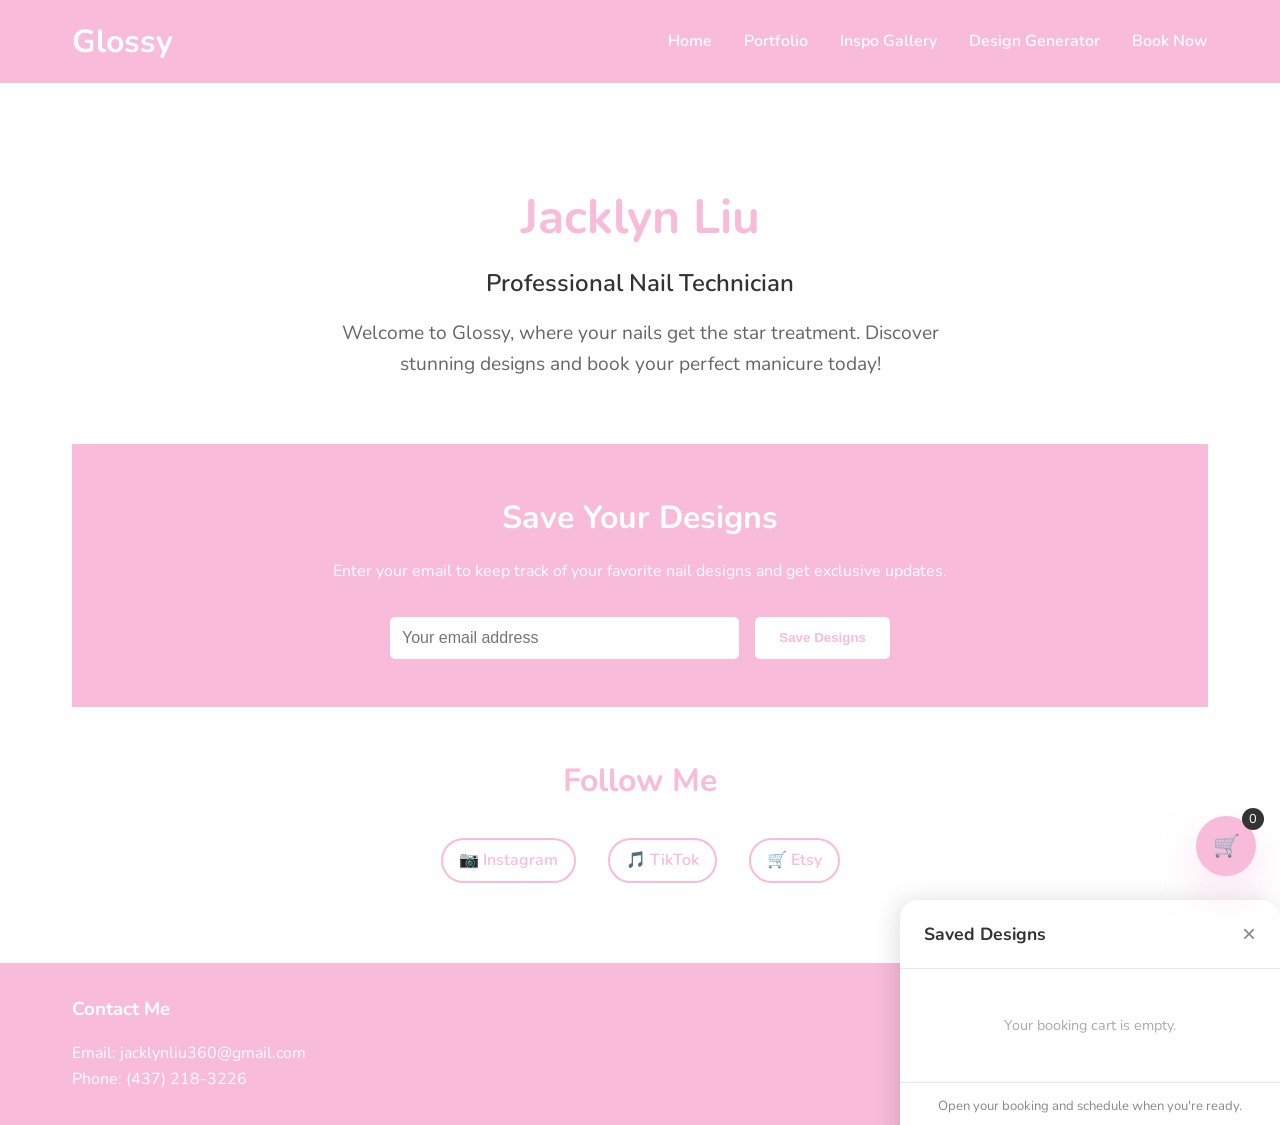
<file: index.html>
<!DOCTYPE html>
<html lang="en">
<head>
    <meta charset="UTF-8">
    <meta name="viewport" content="width=device-width, initial-scale=1.0">
    <title>Glossy - Home</title>
    <link href="https://fonts.googleapis.com/css2?family=Nunito:wght@300;400;600;700&display=swap" rel="stylesheet">
    <link rel="stylesheet" href="styles.css">
</head>
<body>
    <header>
        <nav>
            <div class="nav-container">
                <h1 class="logo">Glossy</h1>
                <ul class="nav-links">
                    <li><a href="index.html">Home</a></li>
                    <li><a href="portfolio.html">Portfolio</a></li>
                    <li><a href="inspo-gallery.html">Inspo Gallery</a></li>
                    <li><a href="design-generator.html">Design Generator</a></li>
                    <li><a href="book-now.html">Book Now</a></li>
                </ul>
            </div>
        </nav>
    </header>

    <main>
        <section class="hero">
            <div class="hero-content">
                <h1>Jacklyn Liu</h1>
                <p class="title">Professional Nail Technician</p>
                <p class="welcome">Welcome to Glossy, where your nails get the star treatment. Discover stunning designs and book your perfect manicure today!</p>
            </div>
        </section>

        <section class="email-capture">
            <div class="email-container">
                <h2>Save Your Designs</h2>
                <p>Enter your email to keep track of your favorite nail designs and get exclusive updates.</p>
                <form id="email-form">
                    <input type="email" id="email" placeholder="Your email address" required>
                    <button type="submit">Save Designs</button>
                </form>
            </div>
        </section>

        <section class="social-embed">
            <div class="social-container">
                <h2>Follow Me</h2>
                <div class="social-links">
                    <a href="https://www.instagram.com/jackyznails" class="social-link">📷 Instagram</a>
                    <a href="https://www.tiktok.com/@jackyznails" class="social-link">🎵 TikTok</a>
                    <a href="https://jackyznails.etsy.com" class="social-link">🛒 Etsy</a>
                </div>
            </div>
        </section>
    </main>

    <footer>
        <div class="footer-container">
            <div class="contact-info">
                <h3>Contact Me</h3>
                <p>Email: jacklynliu360@gmail.com</p>
                <p>Phone: (437) 218-3226</p>
            </div>
            <div class="social-links">
                <a href="https://www.instagram.com/jackyznails" class="social-link">📷</a>
                <a href="https://www.tiktok.com/@jackyznails" class="social-link">🎵</a>
                <a href="https://jackyznails.etsy.com" class="social-link">🛒</a>
            </div>
        </div>
    </footer>

    <script src="script.js"></script>
</body>
</html>
</file>
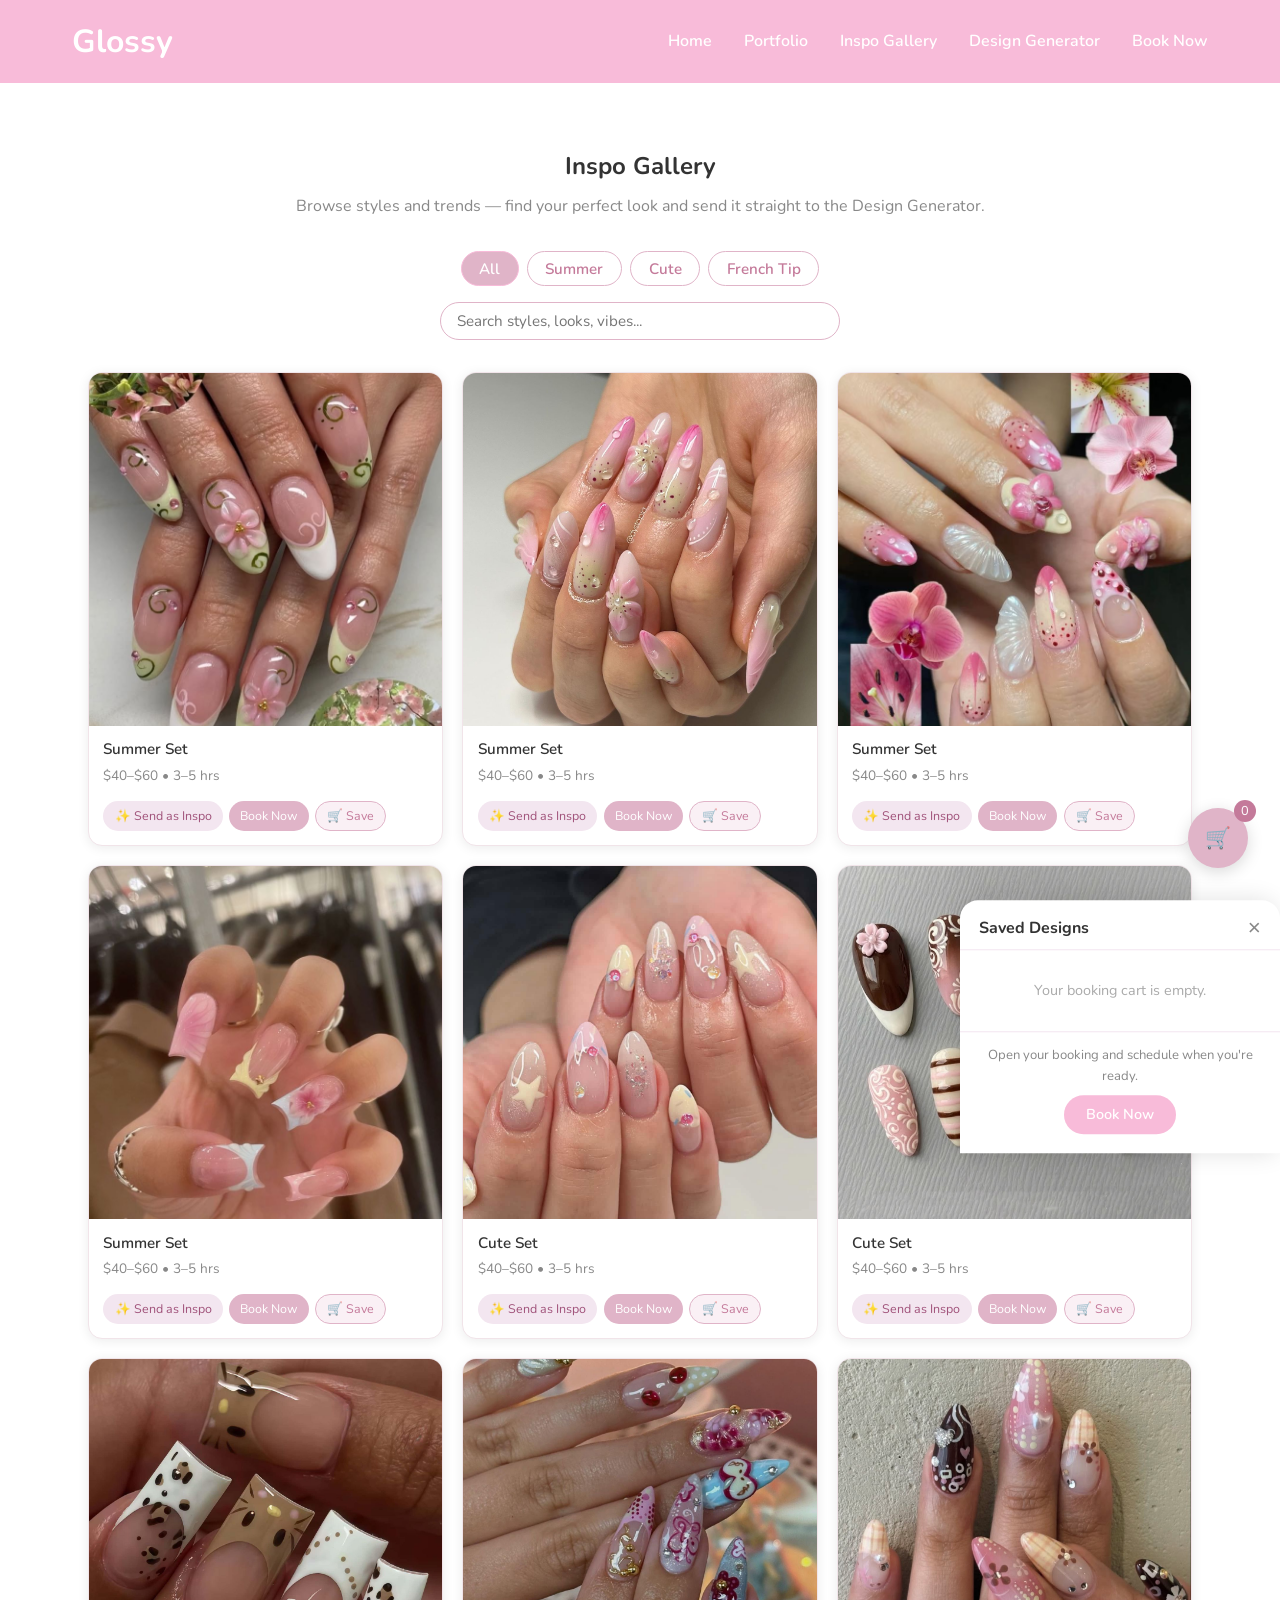
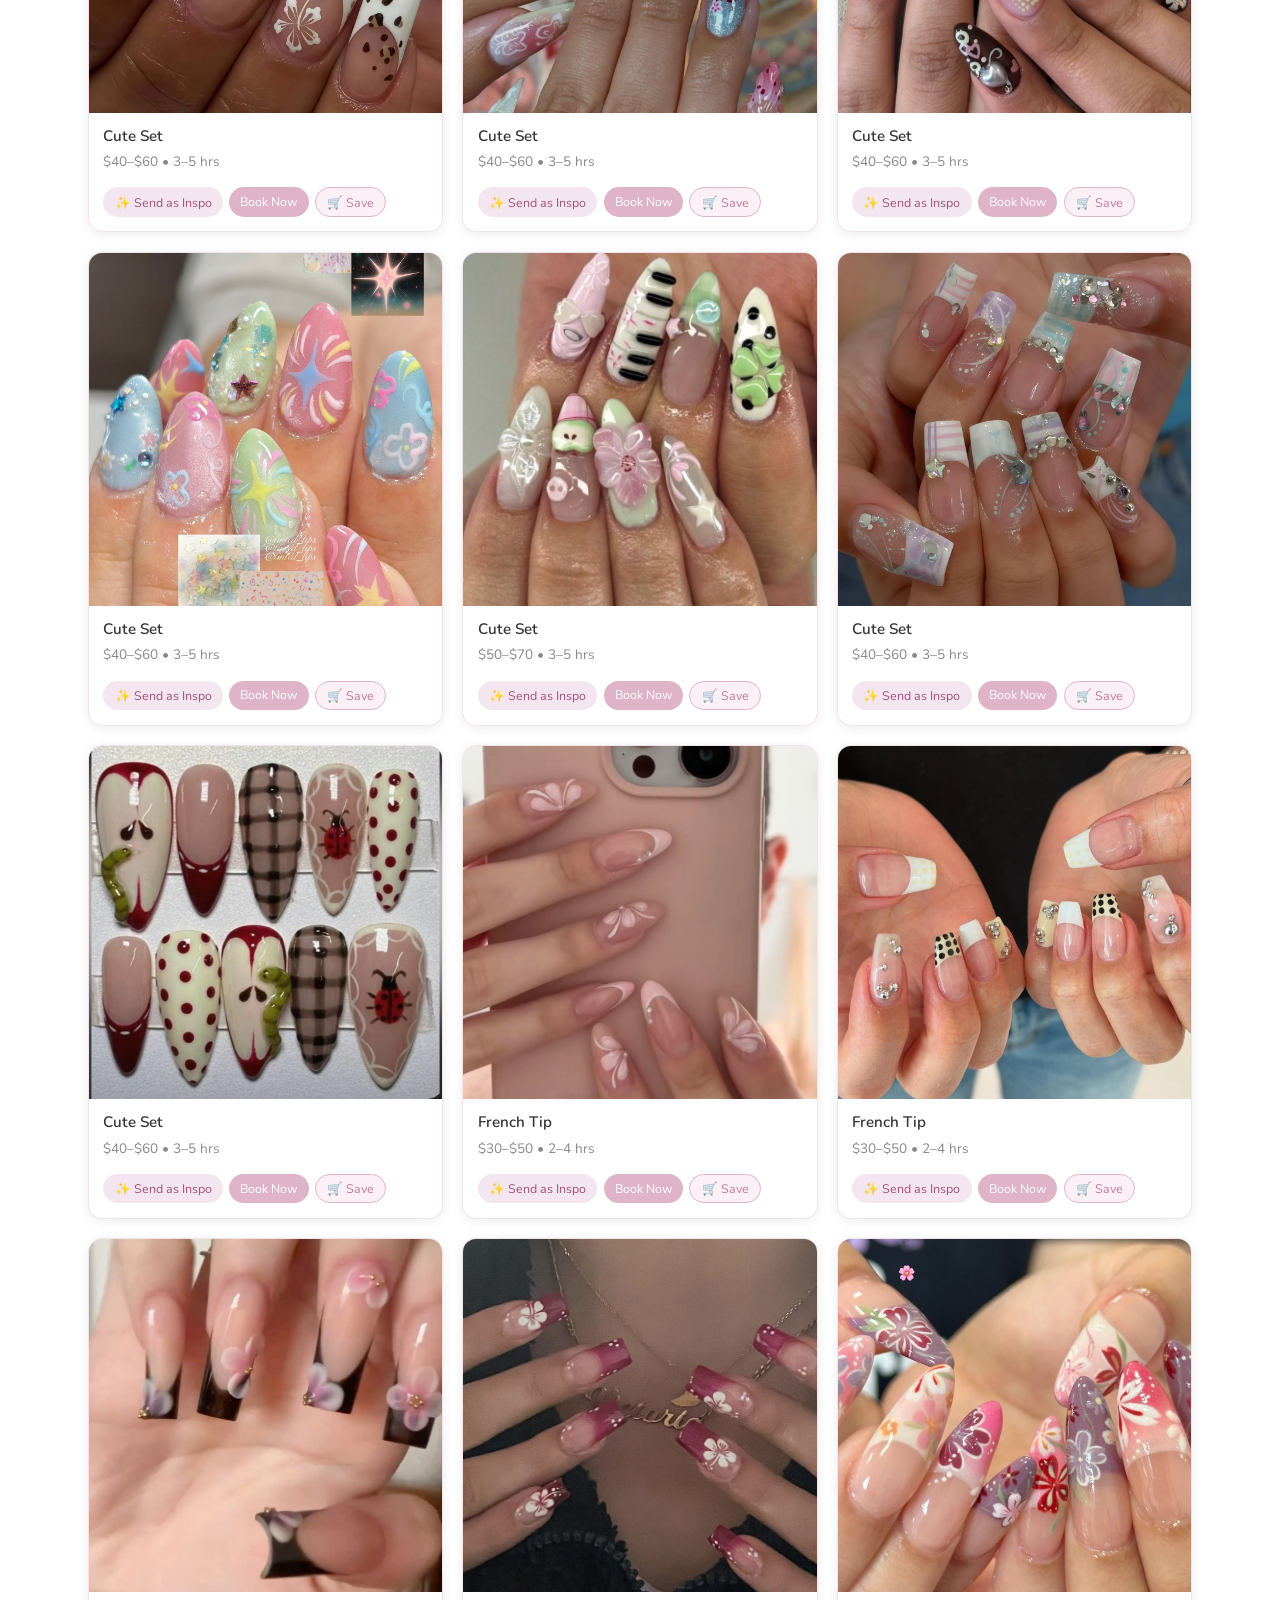
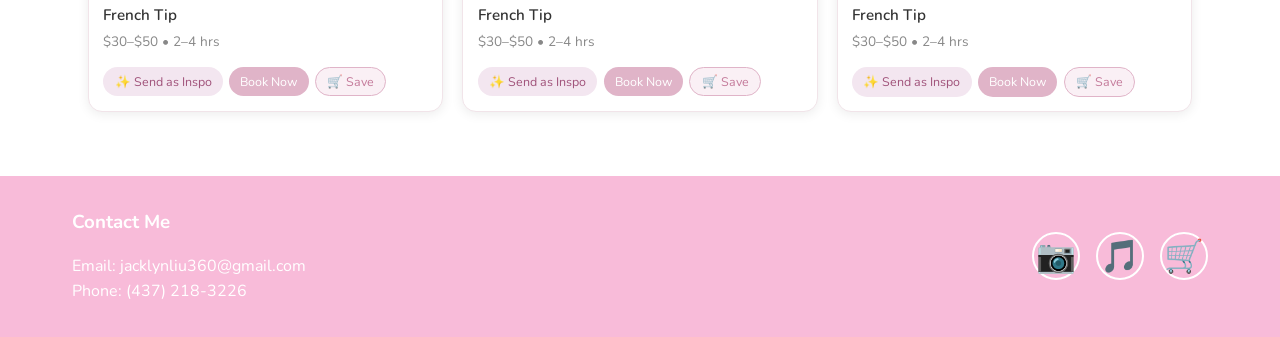
<file: inspo-gallery.html>
<!DOCTYPE html>
<html lang="en">
<head>
    <meta charset="UTF-8">
    <meta name="viewport" content="width=device-width, initial-scale=1.0">
    <title>Glossy - Inspo Gallery</title>
    <link href="https://fonts.googleapis.com/css2?family=Nunito:wght@300;400;600;700&display=swap" rel="stylesheet">
    <link rel="stylesheet" href="styles.css">
    <style>
        .inspo-gallery { padding: 2rem 1rem; max-width: 1200px; margin: 0 auto; }
        .inspo-gallery h1 { text-align: center; margin-bottom: 0.5rem; }
        .inspo-gallery > p { text-align: center; color: #888; margin-bottom: 2rem; }

        .gallery-controls { display: flex; flex-direction: column; align-items: center; gap: 1rem; margin-bottom: 2rem; }

        .filter-bar { display: flex; flex-wrap: wrap; justify-content: center; gap: 0.5rem; }
        .filter-btn { padding: 0.4rem 1.1rem; border-radius: 999px; border: 1.5px solid #e0b4c8; background: #fff; color: #c47a9a; font-family: 'Nunito', sans-serif; font-size: 0.95rem; cursor: pointer; transition: background 0.2s, color 0.2s; }
        .filter-btn:hover, .filter-btn.active { background: #e0b4c8; color: #fff; }

        #gallery-search { width: 100%; max-width: 400px; padding: 0.5rem 1rem; border-radius: 999px; border: 1.5px solid #e0b4c8; font-family: 'Nunito', sans-serif; font-size: 0.95rem; outline: none; }

        .gallery-grid { display: grid; grid-template-columns: repeat(3, 1fr); gap: 1.2rem; }
        @media (max-width: 768px) { .gallery-grid { grid-template-columns: repeat(2, 1fr); } }
        @media (max-width: 480px) { .gallery-grid { grid-template-columns: 1fr; } }

        .gallery-card { border-radius: 14px; overflow: hidden; box-shadow: 0 2px 12px rgba(0,0,0,0.08); background: #fff; display: flex; flex-direction: column; }
        .gallery-card img { width: 100%; aspect-ratio: 1/1; object-fit: cover; display: block; }
        .card-info { padding: 0.7rem 0.9rem 0.4rem; }
        .card-info .card-title { font-weight: 600; font-size: 0.95rem; text-transform: capitalize; margin-bottom: 0.2rem; }
        .card-info .card-meta { font-size: 0.85rem; color: #888; }
        .card-buttons { display: flex; flex-wrap: wrap; gap: 0.4rem; padding: 0.5rem 0.9rem 0.9rem; }
        .card-buttons button, .card-buttons a { font-family: 'Nunito', sans-serif; font-size: 0.78rem; padding: 0.3rem 0.7rem; border-radius: 999px; border: none; cursor: pointer; text-decoration: none; display: inline-block; }
        .btn-inspo { background: #f3e6f0; color: #a0527a; }
        .btn-inspo:hover { background: #e0b4c8; color: #fff; }
        .btn-book { background: #e0b4c8; color: #fff; }
        .btn-book:hover { background: #c47a9a; }
        .btn-cart { background: #faf0f5; color: #c47a9a; border: 1.5px solid #e0b4c8 !important; }
        .btn-cart:hover { background: #e0b4c8; color: #fff; }

        .booking-cart-button { position: fixed; bottom: 2rem; right: 2rem; background: #e0b4c8; color: #fff; border: none; border-radius: 999px; padding: 0.8rem 1.2rem; font-size: 1.3rem; cursor: pointer; z-index: 1000; box-shadow: 0 4px 16px rgba(0,0,0,0.15); display: flex; align-items: center; gap: 0.4rem; }
        .cart-counter { background: #c47a9a; color: #fff; border-radius: 999px; font-size: 0.8rem; padding: 0.1rem 0.5rem; font-family: 'Nunito', sans-serif; }
        .cart-panel { position: fixed; bottom: 0; right: 0; width: 320px; max-height: 70vh; background: #fff; box-shadow: -4px 0 24px rgba(0,0,0,0.12); border-radius: 18px 18px 0 0; z-index: 1001; display: flex; flex-direction: column; transform: translateY(100%); transition: transform 0.3s; }
        .cart-panel.open { transform: translateY(0); }
        .cart-panel-header { display: flex; justify-content: space-between; align-items: center; padding: 1rem 1.2rem 0.5rem; border-bottom: 1px solid #f3e6f0; }
        .cart-panel-header h3 { margin: 0; font-size: 1rem; }
        .cart-close { background: none; border: none; font-size: 1.4rem; cursor: pointer; color: #888; }
        .cart-items { overflow-y: auto; flex: 1; padding: 0.8rem 1.2rem; }
        .cart-item { display: flex; justify-content: space-between; align-items: center; padding: 0.6rem 0; border-bottom: 1px solid #f9f0f5; }
        .cart-item-info strong { font-size: 0.9rem; }
        .cart-item-meta { font-size: 0.8rem; color: #888; margin: 0; }
        .cart-item-actions { display: flex; flex-direction: column; align-items: flex-end; gap: 0.3rem; }
        .cart-item-actions a { font-size: 0.78rem; color: #c47a9a; text-decoration: underline; }
        .remove-cart { background: none; border: none; color: #ccc; font-size: 1.1rem; cursor: pointer; }
        .remove-cart:hover { color: #e05c8a; }
        .cart-empty { color: #aaa; font-size: 0.9rem; text-align: center; padding: 1rem 0; }
        .cart-panel-footer { padding: 0.8rem 1.2rem 1.2rem; border-top: 1px solid #f3e6f0; text-align: center; }
        .cart-panel-footer p { font-size: 0.82rem; color: #888; margin-bottom: 0.5rem; }
        .cart-panel-footer a { background: #e0b4c8; color: #fff; padding: 0.5rem 1.4rem; border-radius: 999px; text-decoration: none; font-size: 0.9rem; }
    </style>
</head>
<body>
    <header>
        <nav>
            <div class="nav-container">
                <h1 class="logo">Glossy</h1>
                <ul class="nav-links">
                    <li><a href="index.html">Home</a></li>
                    <li><a href="portfolio.html">Portfolio</a></li>
                    <li><a href="inspo-gallery.html">Inspo Gallery</a></li>
                    <li><a href="design-generator.html">Design Generator</a></li>
                    <li><a href="book-now.html">Book Now</a></li>
                </ul>
            </div>
        </nav>
    </header>

    <main>
        <section class="inspo-gallery">
            <h1>Inspo Gallery</h1>
            <p>Browse styles and trends — find your perfect look and send it straight to the Design Generator.</p>

            <div class="gallery-controls">
                <div class="filter-bar">
                    <button class="filter-btn active" data-filter="all">All</button>
                    <button class="filter-btn" data-filter="summer">Summer</button>
                    <button class="filter-btn" data-filter="cute">Cute</button>
                    <button class="filter-btn" data-filter="frenchtip">French Tip</button>
                </div>
                <input type="text" id="gallery-search" placeholder="Search styles, looks, vibes...">
            </div>

            <div class="gallery-grid" id="gallery-grid">

                <!-- SUMMER -->
                <div class="gallery-card" data-category="summer" data-description="summer nail set with green and white french tips, vines, and pink flowers" data-keywords="summer bright fun vacation beach" data-price="$40-$60" data-time="3-5 hrs" data-id="summer-1">
                    <img src="images/inspo/summer/summer-1.jpg" alt="Summer Nails 1">
                    <div class="card-info"><div class="card-title">Summer Set</div><div class="card-meta">$40–$60 • 3–5 hrs</div></div>
                    <div class="card-buttons">
                        <button class="btn-inspo send-inspo" data-description="summer nail set with green and white french tips, vines, and pink flowers">✨ Send as Inspo</button>
                        <a class="btn-book" href="book-now.html">Book Now</a>
                        <button class="btn-cart add-booking" data-id="summer-1" data-description="Summer Set" data-price="$40-$60" data-time="3-5 hrs">🛒 Save</button>
                    </div>
                </div>
                <div class="gallery-card" data-category="summer" data-description="floral summer nail set with pastel ombre base, raindrops, and flowers" data-keywords="summer floral pastel bright" data-price="$40-$60" data-time="3-5 hrs" data-id="summer-2">
                    <img src="images/inspo/summer/summer-2.jpg" alt="Summer Nails 2">
                    <div class="card-info"><div class="card-title">Summer Set</div><div class="card-meta">$40–$60 • 3–5 hrs</div></div>
                    <div class="card-buttons">
                        <button class="btn-inspo send-inspo" data-description="floral summer nail set with pastel ombre base, raindrops, and flowers">✨ Send as Inspo</button>
                        <a class="btn-book" href="book-now.html">Book Now</a>
                        <button class="btn-cart add-booking" data-id="summer-2" data-description="Summer Set" data-price="$40-$60" data-time="3-5 hrs">🛒 Save</button>
                    </div>
                </div>
                <div class="gallery-card" data-category="summer" data-description="tropical colourful summer nail set with pink orchid flowers, raindrops, and pearl colours" data-keywords="summer tropical colourful fun" data-price="$40-$60" data-time="3-5 hrs" data-id="summer-3">
                    <img src="images/inspo/summer/summer-3.jpg" alt="Summer Nails 3">
                    <div class="card-info"><div class="card-title">Summer Set</div><div class="card-meta">$40–$60 • 3–5 hrs</div></div>
                    <div class="card-buttons">
                        <button class="btn-inspo send-inspo" data-description="tropical colourful summer nail set with pink orchid flowers, raindrops, and pearl colours">✨ Send as Inspo</button>
                        <a class="btn-book" href="book-now.html">Book Now</a>
                        <button class="btn-cart add-booking" data-id="summer-3" data-description="Summer Set" data-price="$40-$60" data-time="3-5 hrs">🛒 Save</button>
                    </div>
                </div>
                <div class="gallery-card" data-category="summer" data-description="summer nail set with warm sunset coloured french tips and pink flowers" data-keywords="summer sunset warm orange pink" data-price="$40-$60" data-time="3-5 hrs" data-id="summer-4">
                    <img src="images/inspo/summer/summer-4.jpg" alt="Summer Nails 4">
                    <div class="card-info"><div class="card-title">Summer Set</div><div class="card-meta">$40–$60 • 3–5 hrs</div></div>
                    <div class="card-buttons">
                        <button class="btn-inspo send-inspo" data-description="summer nail set with warm sunset coloured french tips and pink flowers">✨ Send as Inspo</button>
                        <a class="btn-book" href="book-now.html">Book Now</a>
                        <button class="btn-cart add-booking" data-id="summer-4" data-description="Summer Set" data-price="$40-$60" data-time="3-5 hrs">🛒 Save</button>
                    </div>
                </div>

                <!-- CUTE -->
                <div class="gallery-card" data-category="cute" data-description="cute and playful nail set with pink and yellow french tips, yellow stars, sparkles and fun accents" data-keywords="cute fun playful kawaii sweet" data-price="$40-$60" data-time="3-5 hrs" data-id="cute-1">
                    <img src="images/inspo/cute/cute-1.jpg" alt="Cute Nails 1">
                    <div class="card-info"><div class="card-title">Cute Set</div><div class="card-meta">$40–$60 • 3–5 hrs</div></div>
                    <div class="card-buttons">
                        <button class="btn-inspo send-inspo" data-description="cute and playful nail set with pink and yellow french tips, yellow stars, sparkles and fun accents">✨ Send as Inspo</button>
                        <a class="btn-book" href="book-now.html">Book Now</a>
                        <button class="btn-cart add-booking" data-id="cute-1" data-description="Cute Set" data-price="$40-$60" data-time="3-5 hrs">🛒 Save</button>
                    </div>
                </div>
                <div class="gallery-card" data-category="cute" data-description="cute pink, cream and brown pastel nail set with sweet accents such as cherry blossom flowers, stars and stripes" data-keywords="cute pastel sweet soft girly" data-price="$40-$60" data-time="3-5 hrs" data-id="cute-2">
                    <img src="images/inspo/cute/cute-2.jpg" alt="Cute Nails 2">
                    <div class="card-info"><div class="card-title">Cute Set</div><div class="card-meta">$40–$60 • 3–5 hrs</div></div>
                    <div class="card-buttons">
                        <button class="btn-inspo send-inspo" data-description="cute pink, cream and brown pastel nail set with sweet accents such as cherry blossom flowers, stars and stripes">✨ Send as Inspo</button>
                        <a class="btn-book" href="book-now.html">Book Now</a>
                        <button class="btn-cart add-booking" data-id="cute-2" data-description="Cute Set" data-price="$40-$60" data-time="3-5 hrs">🛒 Save</button>
                    </div>
                </div>
                <div class="gallery-card" data-category="cute" data-description="cute brown nail set with hello kitty character and white french tips, leopard print and floral flower design" data-keywords="cute character fun kawaii" data-price="$40-$60" data-time="3-5 hrs" data-id="cute-3">
                    <img src="images/inspo/cute/cute-3.jpg" alt="Cute Nails 3">
                    <div class="card-info"><div class="card-title">Cute Set</div><div class="card-meta">$40–$60 • 3–5 hrs</div></div>
                    <div class="card-buttons">
                        <button class="btn-inspo send-inspo" data-description="cute brown nail set with hello kitty character and white french tips, leopard print and floral flower design">✨ Send as Inspo</button>
                        <a class="btn-book" href="book-now.html">Book Now</a>
                        <button class="btn-cart add-booking" data-id="cute-3" data-description="Cute Set" data-price="$40-$60" data-time="2-4 hrs">🛒 Save</button>
                    </div>
                </div>
                <div class="gallery-card" data-category="cute" data-description="cute colourful pink, green, yellow and blue nail set with butterflies, apples, flowers, ladybugs, polka dots and sparkles" data-keywords="cute pink hearts bows girly" data-price="$40-$60" data-time="3-5 hrs" data-id="cute-4">
                    <img src="images/inspo/cute/cute-4.jpg" alt="Cute Nails 4">
                    <div class="card-info"><div class="card-title">Cute Set</div><div class="card-meta">$40–$60 • 3–5 hrs</div></div>
                    <div class="card-buttons">
                        <button class="btn-inspo send-inspo" data-description="cute colourful pink, green, yellow and blue nail set with butterflies, apples, flowers, ladybugs, polka dots and sparkles">✨ Send as Inspo</button>
                        <a class="btn-book" href="book-now.html">Book Now</a>
                        <button class="btn-cart add-booking" data-id="cute-4" data-description="Cute Set" data-price="$50-$70" data-time="3-5 hrs">🛒 Save</button>
                    </div>
                </div>
                <div class="gallery-card" data-category="cute" data-description="cute brown, pink and yellow colourful nail set with y2k designs, dots, flowers and stripes" data-keywords="cute colourful patterns fun mix" data-price="$40-$60" data-time="3-5 hrs" data-id="cute-5">
                    <img src="images/inspo/cute/cute-5.jpg" alt="Cute Nails 5">
                    <div class="card-info"><div class="card-title">Cute Set</div><div class="card-meta">$40–$60 • 3–5 hrs</div></div>
                    <div class="card-buttons">
                        <button class="btn-inspo send-inspo" data-description="cute brown, pink and yellow colourful nail set with y2k designs, dots, flowers and stripes">✨ Send as Inspo</button>
                        <a class="btn-book" href="book-now.html">Book Now</a>
                        <button class="btn-cart add-booking" data-id="cute-5" data-description="Cute Set" data-price="$40-$60" data-time="3-5 hrs">🛒 Save</button>
                    </div>
                </div>
                <div class="gallery-card" data-category="cute" data-description="cute pink, green and blue shimmery soft nail set with dreamy aesthetic, stars and flowers" data-keywords="cute dreamy soft aesthetic" data-price="$40-$60" data-time="3-5 hrs" data-id="cute-6">
                    <img src="images/inspo/cute/cute-6.jpg" alt="Cute Nails 6">
                    <div class="card-info"><div class="card-title">Cute Set</div><div class="card-meta">$40–$60 • 3–5 hrs</div></div>
                    <div class="card-buttons">
                        <button class="btn-inspo send-inspo" data-description="cute pink, green and blue shimmery soft nail set with dreamy aesthetic, stars and flowers">✨ Send as Inspo</button>
                        <a class="btn-book" href="book-now.html">Book Now</a>
                        <button class="btn-cart add-booking" data-id="cute-6" data-description="Cute Set" data-price="$40-$60" data-time="2-4 hrs">🛒 Save</button>
                    </div>
                </div>
                <div class="gallery-card" data-category="cute" data-description="cute pink and green nail set with flowers, apples, four leaf clover, stars, and piano keys" data-keywords="cute sparkle glitter fun" data-price="$40-$60" data-time="3-5 hrs" data-id="cute-7">
                    <img src="images/inspo/cute/cute-7.jpg" alt="Cute Nails 7">
                    <div class="card-info"><div class="card-title">Cute Set</div><div class="card-meta">$50–$70 • 3–5 hrs</div></div>
                    <div class="card-buttons">
                        <button class="btn-inspo send-inspo" data-description="cute pink and green nail set with flowers, apples, four leaf clover, stars, and piano keys">✨ Send as Inspo</button>
                        <a class="btn-book" href="book-now.html">Book Now</a>
                        <button class="btn-cart add-booking" data-id="cute-7" data-description="Cute Set" data-price="$40-$60" data-time="3-5 hrs">🛒 Save</button>
                    </div>
                </div>
                <div class="gallery-card" data-category="cute" data-description="cute whimsical nail set with white french tips, pink purple blue strips, and rhinestones" data-keywords="cute whimsical tiny detail sweet" data-price="$40-$60" data-time="3-5 hrs" data-id="cute-8">
                    <img src="images/inspo/cute/cute-8.jpg" alt="Cute Nails 8">
                    <div class="card-info"><div class="card-title">Cute Set</div><div class="card-meta">$40–$60 • 3–5 hrs</div></div>
                    <div class="card-buttons">
                        <button class="btn-inspo send-inspo" data-description="cute whimsical nail set with white french tips, pink purple blue strips, and rhinestones">✨ Send as Inspo</button>
                        <a class="btn-book" href="book-now.html">Book Now</a>
                        <button class="btn-cart add-booking" data-id="cute-8" data-description="Cute Set" data-price="$40-$60" data-time="3-5 hrs">🛒 Save</button>
                    </div>
                </div>
                <div class="gallery-card" data-category="cute" data-description="cute nail set with apples, worms, ladybugs, polka dots and picnic pattern" data-keywords="cute ribbon lace feminine soft" data-price="$40-$60" data-time="3-5 hrs" data-id="cute-9">
                    <img src="images/inspo/cute/cute-9.jpg" alt="Cute Nails 9">
                    <div class="card-info"><div class="card-title">Cute Set</div><div class="card-meta">$40–$60 • 3–5 hrs</div></div>
                    <div class="card-buttons">
                        <button class="btn-inspo send-inspo" data-description="cute nail set with apples, worms, ladybugs, polka dots and picnic pattern">✨ Send as Inspo</button>
                        <a class="btn-book" href="book-now.html">Book Now</a>
                        <button class="btn-cart add-booking" data-id="cute-9" data-description="Cute Set" data-price="$40-$60" data-time="3-5 hrs">🛒 Save</button>
                    </div>
                </div>

                <!-- FRENCH TIP -->
                <div class="gallery-card" data-category="frenchtip" data-description="classic pink french tip nail set clean and elegant with flowers and pearls" data-keywords="french tip classic clean elegant white" data-price="$30-$50" data-time="2-4 hrs" data-id="french-1">
                    <img src="images/inspo/frenchtip/french-1.jpg" alt="French Tip 1">
                    <div class="card-info"><div class="card-title">French Tip</div><div class="card-meta">$30–$50 • 2–4 hrs</div></div>
                    <div class="card-buttons">
                        <button class="btn-inspo send-inspo" data-description="classic pink french tip nail set clean and elegant with flowers and pearls">✨ Send as Inspo</button>
                        <a class="btn-book" href="book-now.html">Book Now</a>
                        <button class="btn-cart add-booking" data-id="french-1" data-description="French Tip" data-price="$30-$50" data-time="2-4 hrs">🛒 Save</button>
                    </div>
                </div>
                <div class="gallery-card" data-category="frenchtip" data-description="coloured french tip nail set with a modern twist including silver beads and black polka dots" data-keywords="french tip coloured modern twist fun" data-price="$30-$50" data-time="2-4 hrs" data-id="french-2">
                    <img src="images/inspo/frenchtip/french-2.jpg" alt="French Tip 2">
                    <div class="card-info"><div class="card-title">French Tip</div><div class="card-meta">$30–$50 • 2–4 hrs</div></div>
                    <div class="card-buttons">
                        <button class="btn-inspo send-inspo" data-description="coloured french tip nail set with a modern twist including silver beads and black polka dots">✨ Send as Inspo</button>
                        <a class="btn-book" href="book-now.html">Book Now</a>
                        <button class="btn-cart add-booking" data-id="french-2" data-description="French Tip" data-price="$30-$50" data-time="2-4 hrs">🛒 Save</button>
                    </div>
                </div>
                <div class="gallery-card" data-category="frenchtip" data-description="black french tip nail set with pink flowers and gold accents" data-keywords="french tip glitter sparkle elegant" data-price="$30-$50" data-time="2-4 hrs" data-id="french-3">
                    <img src="images/inspo/frenchtip/french-3.jpg" alt="French Tip 3">
                    <div class="card-info"><div class="card-title">French Tip</div><div class="card-meta">$30–$50 • 2–4 hrs</div></div>
                    <div class="card-buttons">
                        <button class="btn-inspo send-inspo" data-description="black french tip nail set with pink flowers and gold accents">✨ Send as Inspo</button>
                        <a class="btn-book" href="book-now.html">Book Now</a>
                        <button class="btn-cart add-booking" data-id="french-3" data-description="French Tip" data-price="$30-$50" data-time="2-4 hrs">🛒 Save</button>
                    </div>
                </div>
                <div class="gallery-card" data-category="frenchtip" data-description="red plum pink ombre french tip nail set with gradient finish, white flowers and white dots" data-keywords="french tip ombre gradient soft" data-price="$30-$50" data-time="2-4 hrs" data-id="french-4">
                    <img src="images/inspo/frenchtip/french-4.jpg" alt="French Tip 4">
                    <div class="card-info"><div class="card-title">French Tip</div><div class="card-meta">$30–$50 • 2–4 hrs</div></div>
                    <div class="card-buttons">
                        <button class="btn-inspo send-inspo" data-description="red plum pink ombre french tip nail set with gradient finish, white flowers and white dots">✨ Send as Inspo</button>
                        <a class="btn-book" href="book-now.html">Book Now</a>
                        <button class="btn-cart add-booking" data-id="french-4" data-description="French Tip" data-price="$30-$50" data-time="2-4 hrs">🛒 Save</button>
                    </div>
                </div>
                <div class="gallery-card" data-category="frenchtip" data-description="colourful pink, purple and white french tip nail set with flower details" data-keywords="french tip chrome mirror shiny" data-price="$30-$50" data-time="2-4 hrs" data-id="french-5">
                    <img src="images/inspo/frenchtip/french-5.jpg" alt="French Tip 5">
                    <div class="card-info"><div class="card-title">French Tip</div><div class="card-meta">$30–$50 • 2–4 hrs</div></div>
                    <div class="card-buttons">
                        <button class="btn-inspo send-inspo" data-description="colourful pink, purple and white french tip nail set with flower details">✨ Send as Inspo</button>
                        <a class="btn-book" href="book-now.html">Book Now</a>
                        <button class="btn-cart add-booking" data-id="french-5" data-description="French Tip" data-price="$30-$50" data-time="2-4 hrs">🛒 Save</button>
                    </div>
                </div>

            </div>
        </section>
    </main>

    <footer>
        <div class="footer-container">
            <div class="contact-info">
                <h3>Contact Me</h3>
                <p>Email: jacklynliu360@gmail.com</p>
                <p>Phone: (437) 218-3226</p>
            </div>
            <div class="social-links">
                <a href="https://www.instagram.com/jackyznails" class="social-link">📷</a>
                <a href="https://www.tiktok.com/@jackyznails" class="social-link">🎵</a>
                <a href="https://jackyznails.etsy.com" class="social-link">🛒</a>
            </div>
        </div>
    </footer>

    <script src="script.js"></script>
</body>
</html>
</file>
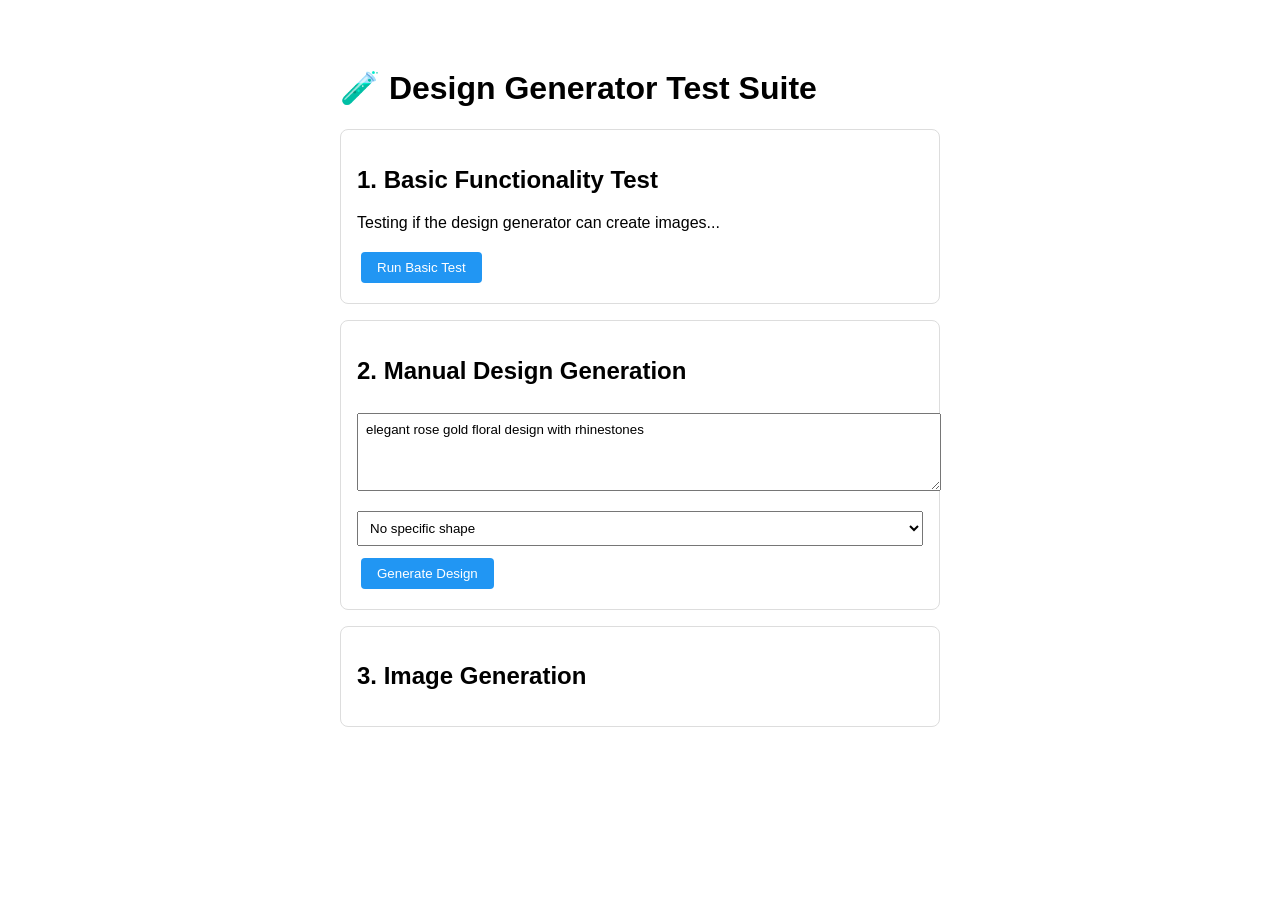
<file: test-generator.html>
<!DOCTYPE html>
<html lang="en">
<head>
    <meta charset="UTF-8">
    <meta name="viewport" content="width=device-width, initial-scale=1.0">
    <title>Test Design Generator</title>
    <style>
        body { font-family: Arial, sans-serif; max-width: 600px; margin: 2rem auto; padding: 1rem; }
        .test-section { border: 1px solid #ddd; padding: 1rem; margin: 1rem 0; border-radius: 8px; }
        .test-result { padding: 0.5rem; margin: 0.5rem 0; border-radius: 4px; }
        .pass { background: #e8f5e9; color: #2e7d32; }
        .fail { background: #ffebee; color: #c62828; }
        button { padding: 0.5rem 1rem; margin: 0.25rem; cursor: pointer; background: #2196F3; color: white; border: none; border-radius: 4px; }
        img { max-width: 100%; max-height: 300px; margin: 1rem 0; border-radius: 8px; }
        textarea, select { width: 100%; padding: 0.5rem; margin: 0.5rem 0; font-family: Arial; }
    </style>
</head>
<body>
    <h1>🧪 Design Generator Test Suite</h1>
    
    <div class="test-section">
        <h2>1. Basic Functionality Test</h2>
        <p>Testing if the design generator can create images...</p>
        <div id="basic-test-results"></div>
        <button onclick="testBasicFunctionality()">Run Basic Test</button>
    </div>

    <div class="test-section">
        <h2>2. Manual Design Generation</h2>
        <textarea id="prompt" placeholder="Enter your nail design description..." rows="4">elegant rose gold floral design with rhinestones</textarea>
        <select id="shape">
            <option value="">No specific shape</option>
            <option value="almond">Almond</option>
            <option value="coffin">Coffin</option>
            <option value="square">Square</option>
            <option value="oval">Oval</option>
            <option value="stiletto">Stiletto</option>
        </select>
        <button onclick="generateDesignTest()">Generate Design</button>
        <div id="manual-result"></div>
    </div>

    <div class="test-section">
        <h2>3. Image Generation</h2>
        <div id="image-result"></div>
    </div>

    <script>
        async function testBasicFunctionality() {
            const resultsDiv = document.getElementById('basic-test-results');
            resultsDiv.innerHTML = '';
            const tests = [];

            // Test 1: Check if Pollinations API is accessible
            try {
                const testPrompt = encodeURIComponent('professional nail art photo, almond shaped nails, elegant rose gold floral design');
                const testUrl = `https://image.pollinations.ai/prompt/${testPrompt}?width=512&height=512&nologo=true&seed=12345`;
                
                const img = new Image();
                let loaded = false;
                
                img.onload = function() {
                    loaded = true;
                    addTestResult(resultsDiv, 'Pollinations API Accessibility', true, 'Successfully loaded image from Pollinations API');
                };
                
                img.onerror = function() {
                    if (!loaded) {
                        addTestResult(resultsDiv, 'Pollinations API Accessibility', false, 'Failed to load image from Pollinations API');
                    }
                };
                
                img.src = testUrl;
                
                // Set a timeout to check if image loaded
                setTimeout(() => {
                    if (!loaded) {
                        addTestResult(resultsDiv, 'Pollinations API Accessibility', false, 'Image load timeout');
                    }
                }, 5000);
            } catch (err) {
                addTestResult(resultsDiv, 'Pollinations API Test', false, err.message);
            }

            // Test 2: Check page elements
            const elements = [
                { id: 'design-prompt', name: 'Design Prompt Textarea' },
                { id: 'nail-shape', name: 'Nail Shape Select' },
                { id: 'budget-slider', name: 'Budget Slider' },
                { id: 'generate-btn', name: 'Generate Button' },
                { id: 'result-section', name: 'Result Section' },
                { id: 'result-img', name: 'Result Image' }
            ];

            elements.forEach(elem => {
                const el = document.getElementById(elem.id);
                if (el) {
                    addTestResult(resultsDiv, `Element: ${elem.name}`, true, `Element found (${elem.id})`);
                } else {
                    addTestResult(resultsDiv, `Element: ${elem.name}`, false, `Element NOT found (${elem.id})`);
                }
            });

            // Test 3: Check JavaScript functions
            if (typeof generateDesign === 'function') {
                addTestResult(resultsDiv, 'generateDesign() Function', true, 'Function exists and is callable');
            } else {
                addTestResult(resultsDiv, 'generateDesign() Function', false, 'Function NOT found');
            }
        }

        function generateDesignTest() {
            const resultDiv = document.getElementById('manual-result');
            const prompt = document.getElementById('prompt').value.trim();
            const shape = document.getElementById('shape').value;

            if (!prompt) {
                addTestResult(resultDiv, 'Design Generation', false, 'Please enter a prompt first');
                return;
            }

            resultDiv.innerHTML = '<p>⏳ Generating design... This may take 10-30 seconds...</p>';

            const shapeText = shape ? shape + ' shaped nails, ' : '';
            const fullPrompt = `professional nail art photo, ${shapeText}${prompt}, macro photography, studio lighting, sharp focus, high detail, elegant nail photography, white background`;

            const encodedPrompt = encodeURIComponent(fullPrompt);
            const imageUrl = `https://image.pollinations.ai/prompt/${encodedPrompt}?width=512&height=512&nologo=true&seed=${Date.now()}`;

            const img = new Image();
            img.onload = function() {
                resultDiv.innerHTML = `
                    <div class="test-result pass">
                        ✅ Design generated successfully!
                    </div>
                    <p><strong>Prompt:</strong> ${prompt}</p>
                    <p><strong>Shape:</strong> ${shape || 'None specified'}</p>
                    <img src="${imageUrl}" alt="Generated Design">
                    <p style="font-size: 0.8em; color: #666;">Generated at: ${new Date().toLocaleTimeString()}</p>
                `;
            };

            img.onerror = function() {
                addTestResult(resultDiv, 'Design Generation', false, 'Failed to generate image. This could be a network issue or API limit.');
            };

            img.src = imageUrl;
        }

        function addTestResult(container, testName, passed, message) {
            const resultDiv = document.createElement('div');
            resultDiv.className = `test-result ${passed ? 'pass' : 'fail'}`;
            resultDiv.innerHTML = `<strong>${passed ? '✅' : '❌'} ${testName}:</strong> ${message}`;
            container.appendChild(resultDiv);
        }
    </script>
</body>
</html>
</file>
<file: styles.css>
/* Reset and base styles */
* {
    margin: 0;
    padding: 0;
    box-sizing: border-box;
}

body {
    font-family: 'Nunito', sans-serif;
    line-height: 1.6;
    color: #333;
    background-color: #FFFFFF;
}

/* Navigation */
nav {
    background-color: #F8BBD9;
    padding: 1rem 0;
    position: sticky;
    top: 0;
    z-index: 100;
}

.nav-container {
    max-width: 1200px;
    margin: 0 auto;
    display: flex;
    justify-content: space-between;
    align-items: center;
    padding: 0 2rem;
}

.logo {
    font-size: 2rem;
    font-weight: 700;
    color: #FFFFFF;
}

.nav-links {
    list-style: none;
    display: flex;
    gap: 2rem;
}

.nav-links a {
    text-decoration: none;
    color: #FFFFFF;
    font-weight: 600;
    transition: color 0.3s;
}

.nav-links a:hover {
    color: #333;
}

/* Main content */
main {
    max-width: 1200px;
    margin: 0 auto;
    padding: 2rem;
}

/* Hero section */
.hero {
    text-align: center;
    padding: 4rem 0;
    background-color: #FFF;
}

.hero-content h1 {
    font-size: 3rem;
    font-weight: 700;
    color: #F8BBD9;
    margin-bottom: 0.5rem;
}

.title {
    font-size: 1.5rem;
    font-weight: 600;
    color: #333;
    margin-bottom: 1rem;
}

.welcome {
    font-size: 1.2rem;
    max-width: 600px;
    margin: 0 auto;
    color: #666;
}

/* Email capture */
.email-capture {
    padding: 3rem 0;
    background-color: #F8BBD9;
    text-align: center;
}

.email-container h2 {
    font-size: 2rem;
    margin-bottom: 1rem;
    color: #FFFFFF;
}

.email-container p {
    margin-bottom: 2rem;
    color: #FFFFFF;
}

#email-form {
    display: flex;
    justify-content: center;
    gap: 1rem;
    max-width: 500px;
    margin: 0 auto;
}

#email {
    flex: 1;
    padding: 0.75rem;
    border: none;
    border-radius: 5px;
    font-size: 1rem;
}

button[type="submit"] {
    padding: 0.75rem 1.5rem;
    background-color: #FFFFFF;
    color: #F8BBD9;
    border: none;
    border-radius: 5px;
    font-weight: 600;
    cursor: pointer;
    transition: background-color 0.3s;
}

button[type="submit"]:hover {
    background-color: #333;
    color: #FFFFFF;
}

/* Social embed */
.social-embed {
    padding: 3rem 0;
    text-align: center;
}

.social-container h2 {
    font-size: 2rem;
    margin-bottom: 2rem;
    color: #F8BBD9;
}

.social-links {
    display: flex;
    justify-content: center;
    gap: 2rem;
}

.social-link {
    text-decoration: none;
    color: #F8BBD9;
    font-weight: 600;
    display: inline-flex;
    align-items: center;
    gap: 0.5rem;
    padding: 0.5rem 1rem;
    background-color: #FFFFFF;
    border: 2px solid #F8BBD9;
    border-radius: 25px;
    transition: all 0.3s;
    font-size: 1rem;
}

.social-link:hover {
    background-color: #F8BBD9;
    color: #FFFFFF;
}

/* Inspo gallery */
.gallery-topbar {
    display: flex;
    justify-content: space-between;
    align-items: center;
    gap: 1rem;
    flex-wrap: wrap;
    margin-bottom: 1.5rem;
}

.filter-bar {
    display: flex;
    flex-wrap: wrap;
    gap: 0.75rem;
}

.filter-btn {
    background: #FFFFFF;
    color: #B94A7B;
    border: 1px solid #F8BBD9;
    border-radius: 999px;
    padding: 0.7rem 1rem;
    font-weight: 600;
    cursor: pointer;
    transition: all 0.25s ease;
}

.filter-btn.active,
.filter-btn:hover {
    background: #F8BBD9;
    color: #FFFFFF;
    border-color: #F8BBD9;
}

.search-bar {
    flex: 1 1 260px;
    max-width: 320px;
}

.search-bar input {
    width: 100%;
    padding: 0.9rem 1rem;
    border: 1px solid #E9D4DE;
    border-radius: 999px;
    font-size: 1rem;
    outline: none;
}

.gallery-grid {
    display: grid;
    grid-template-columns: repeat(3, minmax(0, 1fr));
    gap: 1.5rem;
}

.gallery-card {
    background: #FFFFFF;
    border: 1px solid #F1E4E9;
    border-radius: 24px;
    overflow: hidden;
    box-shadow: 0 16px 30px rgba(233, 197, 213, 0.2);
    display: flex;
    flex-direction: column;
    transition: transform 0.3s;
}

.gallery-card:hover {
    transform: translateY(-5px);
}

.gallery-card img {
    width: 100%;
    display: block;
    aspect-ratio: 1 / 1;
    object-fit: cover;
}

.card-copy {
    padding: 1rem 1.2rem 0.75rem;
    flex: 1;
}

.card-category {
    text-transform: uppercase;
    letter-spacing: 0.15em;
    color: #B94A7B;
    font-size: 0.75rem;
    margin-bottom: 0.5rem;
}

.card-copy h3 {
    font-size: 1.05rem;
    margin: 0 0 0.65rem;
    color: #333;
}

.card-meta {
    color: #777;
    font-size: 0.95rem;
}

.card-actions {
    display: flex;
    flex-wrap: wrap;
    gap: 0.75rem;
    padding: 0.75rem 1rem 1rem;
    align-items: center;
}

.button {
    border: none;
    border-radius: 999px;
    padding: 0.75rem 1rem;
    cursor: pointer;
    font-weight: 600;
    text-decoration: none;
    display: inline-flex;
    align-items: center;
    justify-content: center;
}

.button.primary {
    background-color: #F8BBD9;
    color: #FFFFFF;
}

.button.secondary {
    background-color: #FFFFFF;
    color: #B94A7B;
    border: 1px solid #F8BBD9;
}

.button.primary:hover,
.button.secondary:hover,
.icon-button:hover {
    opacity: 0.9;
}

.icon-button {
    width: 44px;
    height: 44px;
    border-radius: 50%;
    border: 1px solid #F8BBD9;
    background: #FFFFFF;
    color: #B94A7B;
    display: inline-flex;
    align-items: center;
    justify-content: center;
    cursor: pointer;
    font-size: 1.1rem;
}

/* ─── Booking Cart ─────────────────────────────────────────── */
.booking-cart-button {
    position: fixed;
    right: 24px;
    bottom: 24px;
    width: 60px;
    height: 60px;
    border-radius: 50%;
    border: none;
    background: #F8BBD9;
    color: #FFFFFF;
    font-size: 1.35rem;
    box-shadow: 0 18px 40px rgba(249, 175, 222, 0.35);
    cursor: pointer;
    z-index: 1100;
    display: flex;
    align-items: center;
    justify-content: center;
}

.cart-counter {
    position: absolute;
    top: -8px;
    right: -8px;
    background: #333;
    color: #FFFFFF;
    border-radius: 50%;
    width: 22px;
    height: 22px;
    font-size: 0.8rem;
    display: inline-flex;
    align-items: center;
    justify-content: center;
    font-family: 'Nunito', sans-serif;
}

.cart-panel {
    position: fixed;
    right: 0;
    bottom: 0;
    width: min(380px, 100%);
    max-height: 80vh;
    background: #FFFFFF;
    box-shadow: -4px 0 24px rgba(0,0,0,0.12);
    border-radius: 18px 18px 0 0;
    z-index: 1090;
    display: flex;
    flex-direction: column;
    transform: translateY(100%);
    transition: transform 0.3s ease;
}

.cart-panel.open {
    transform: translateY(0);
}

.cart-panel-header {
    display: flex;
    justify-content: space-between;
    align-items: center;
    padding: 1.25rem 1.5rem;
    border-bottom: 1px solid #F1E4E9;
    flex-shrink: 0;
}

.cart-panel-header h3 {
    margin: 0;
    font-size: 1.1rem;
    color: #333;
}

.cart-close {
    background: none;
    border: none;
    font-size: 1.5rem;
    cursor: pointer;
    color: #888;
    line-height: 1;
}

.cart-items {
    flex: 1;
    overflow-y: auto;
    padding: 0.8rem 1.2rem;
}

.cart-empty {
    color: #aaa;
    font-size: 0.9rem;
    text-align: center;
    padding: 2rem 0;
}

/* Cart item — stacked layout with thumbnail */
.cart-item {
    display: flex;
    flex-direction: column;
    padding: 0.8rem 0;
    border-bottom: 1px solid #F1E4E9;
    gap: 0.6rem;
}

.cart-item-top {
    width: 100%;
}

.cart-item-thumb {
    width: 100%;
    height: 150px;
    object-fit: cover;
    border-radius: 12px;
    cursor: pointer;
    display: block;
    transition: opacity 0.2s;
}

.cart-item-thumb:hover {
    opacity: 0.85;
}

.cart-item-body {
    display: flex;
    justify-content: space-between;
    align-items: flex-start;
    gap: 0.5rem;
}

.cart-item-info {
    display: flex;
    flex-direction: column;
    gap: 0.2rem;
    flex: 1;
}

.cart-item-info strong {
    font-size: 0.9rem;
    color: #333;
    line-height: 1.3;
}

.cart-item-meta {
    font-size: 0.82rem;
    color: #888;
    margin: 0;
}

.cart-item-actions {
    display: flex;
    flex-direction: column;
    align-items: flex-end;
    gap: 0.3rem;
    flex-shrink: 0;
}

.cart-item-actions a {
    font-size: 0.8rem;
    color: #B94A7B;
    text-decoration: underline;
    font-weight: 600;
    white-space: nowrap;
}

.remove-cart {
    background: none;
    border: none;
    color: #ccc;
    font-size: 1.1rem;
    cursor: pointer;
    line-height: 1;
}

.remove-cart:hover {
    color: #e05c8a;
}

.cart-panel-footer {
    padding: 0.8rem 1.2rem 1.2rem;
    border-top: 1px solid #F1E4E9;
    text-align: center;
    flex-shrink: 0;
}

.cart-panel-footer p {
    font-size: 0.82rem;
    color: #888;
    margin-bottom: 0.5rem;
}

.cart-panel-footer a {
    background: #F8BBD9;
    color: #fff;
    padding: 0.6rem 1.6rem;
    border-radius: 999px;
    text-decoration: none;
    font-size: 0.9rem;
    font-weight: 600;
    display: inline-block;
}

/* Design generator */
.design-generator {
    text-align: center;
    padding: 2rem 0;
}

.generator-card {
    max-width: 800px;
    margin: 2rem auto;
    padding: 1.75rem;
    border: 1px solid #F1E4E9;
    border-radius: 24px;
    background: #FFFFFF;
    box-shadow: 0 20px 30px rgba(233, 197, 213, 0.12);
    text-align: left;
}

.generator-card label {
    display: block;
    margin-bottom: 0.75rem;
    color: #666;
    font-weight: 600;
}

.generator-card textarea {
    width: 100%;
    border-radius: 18px;
    border: 1px solid #E9D4DE;
    padding: 1rem;
    min-height: 220px;
    resize: vertical;
    font-family: inherit;
    font-size: 1rem;
    margin-bottom: 1rem;
}

.generator-actions {
    text-align: right;
}

/* Portfolio */
.portfolio {
    text-align: center;
    padding: 2rem 0;
}

.portfolio h1 {
    font-size: 2.5rem;
    margin-bottom: 1rem;
    color: #F8BBD9;
}

.portfolio p {
    margin-bottom: 2rem;
    font-size: 1.1rem;
    color: #666;
}

.grid {
    display: grid;
    grid-template-columns: repeat(3, 1fr);
    gap: 1rem;
    max-width: 1000px;
    margin: 0 auto;
    padding: 0 2rem;
}

.grid-item {
    cursor: pointer;
    overflow: hidden;
    border-radius: 10px;
    transition: transform 0.3s;
}

.grid-item:hover {
    transform: scale(1.05);
}

.grid-item img {
    width: 100%;
    height: auto;
    display: block;
}

.item-info {
    background-color: #FFFFFF;
    padding: 1rem;
    text-align: left;
    border-top: 1px solid #F1E4E9;
}

.item-info h3 {
    font-size: 1rem;
    margin-bottom: 0.5rem;
    color: #333;
}

.item-info p {
    font-size: 0.95rem;
    color: #777;
    margin: 0;
}

/* Modal */
.modal {
    display: none;
    position: fixed;
    z-index: 1000;
    left: 0;
    top: 0;
    width: 100%;
    height: 100%;
    background-color: rgba(0, 0, 0, 0.9);
}

.modal-content {
    position: relative;
    margin: auto;
    display: flex;
    flex-direction: column;
    align-items: center;
    justify-content: center;
    height: 100%;
    gap: 1rem;
    padding: 2rem;
}

.modal-content img {
    max-width: 80%;
    max-height: 70%;
    border-radius: 20px;
    box-shadow: 0 20px 50px rgba(0, 0, 0, 0.4);
}

.modal-details {
    text-align: center;
    background: rgba(255, 255, 255, 0.95);
    padding: 1rem 1.5rem;
    border-radius: 16px;
    width: min(680px, 90%);
    color: #333;
}

.modal-details h3 {
    margin: 0 0 0.5rem;
    font-size: 1.3rem;
}

.modal-details p {
    margin: 0;
    color: #666;
    font-size: 1rem;
}

.close {
    position: absolute;
    top: 20px;
    right: 40px;
    color: #fff;
    font-size: 40px;
    font-weight: bold;
    cursor: pointer;
}

#prev, #next {
    position: absolute;
    top: 50%;
    transform: translateY(-50%);
    background-color: #FFE8F0;
    border: 2px solid rgba(255, 255, 255, 0.9);
    color: #B94A7B;
    font-size: 28px;
    width: 54px;
    height: 54px;
    line-height: 48px;
    padding: 0;
    cursor: pointer;
    border-radius: 50%;
    box-shadow: 0 12px 30px rgba(217, 113, 149, 0.18);
    transition: transform 0.3s, background-color 0.3s, box-shadow 0.3s;
}

#prev { left: 24px; }
#next { right: 24px; }

#prev:hover, #next:hover {
    background-color: #FFF0F6;
    transform: translateY(-50%) scale(1.05);
    box-shadow: 0 16px 36px rgba(217, 113, 149, 0.25);
}

/* Footer */
footer {
    background-color: #F8BBD9;
    color: #FFFFFF;
    padding: 2rem 0;
}

.footer-container {
    max-width: 1200px;
    margin: 0 auto;
    display: flex;
    justify-content: space-between;
    align-items: center;
    padding: 0 2rem;
}

.contact-info h3 {
    margin-bottom: 1rem;
}

.footer-container .social-links {
    display: flex;
    gap: 1rem;
}

.footer-container .social-links .social-link {
    color: #FFFFFF;
    font-size: 2rem;
    padding: 0.5rem;
    background-color: #F8BBD9;
    border: 2px solid #FFFFFF;
    border-radius: 50%;
    width: 3rem;
    height: 3rem;
    justify-content: center;
    transition: all 0.3s;
}

.footer-container .social-links .social-link:hover {
    background-color: #FFFFFF;
    color: #F8BBD9;
}

/* Responsive */
@media (max-width: 768px) {
    .nav-container { flex-direction: column; gap: 1rem; }
    .nav-links { gap: 1rem; }
    .hero-content h1 { font-size: 2rem; }
    .footer-container { flex-direction: column; gap: 2rem; text-align: center; }
    #email-form { flex-direction: column; }
    .social-links { justify-content: center; }
    .grid { grid-template-columns: repeat(2, 1fr); }
    .gallery-grid { grid-template-columns: repeat(2, 1fr); }
    .cart-panel { width: 100%; }
}

@media (max-width: 480px) {
    .grid { grid-template-columns: 1fr; }
    .gallery-grid { grid-template-columns: 1fr; }
}
</file>
